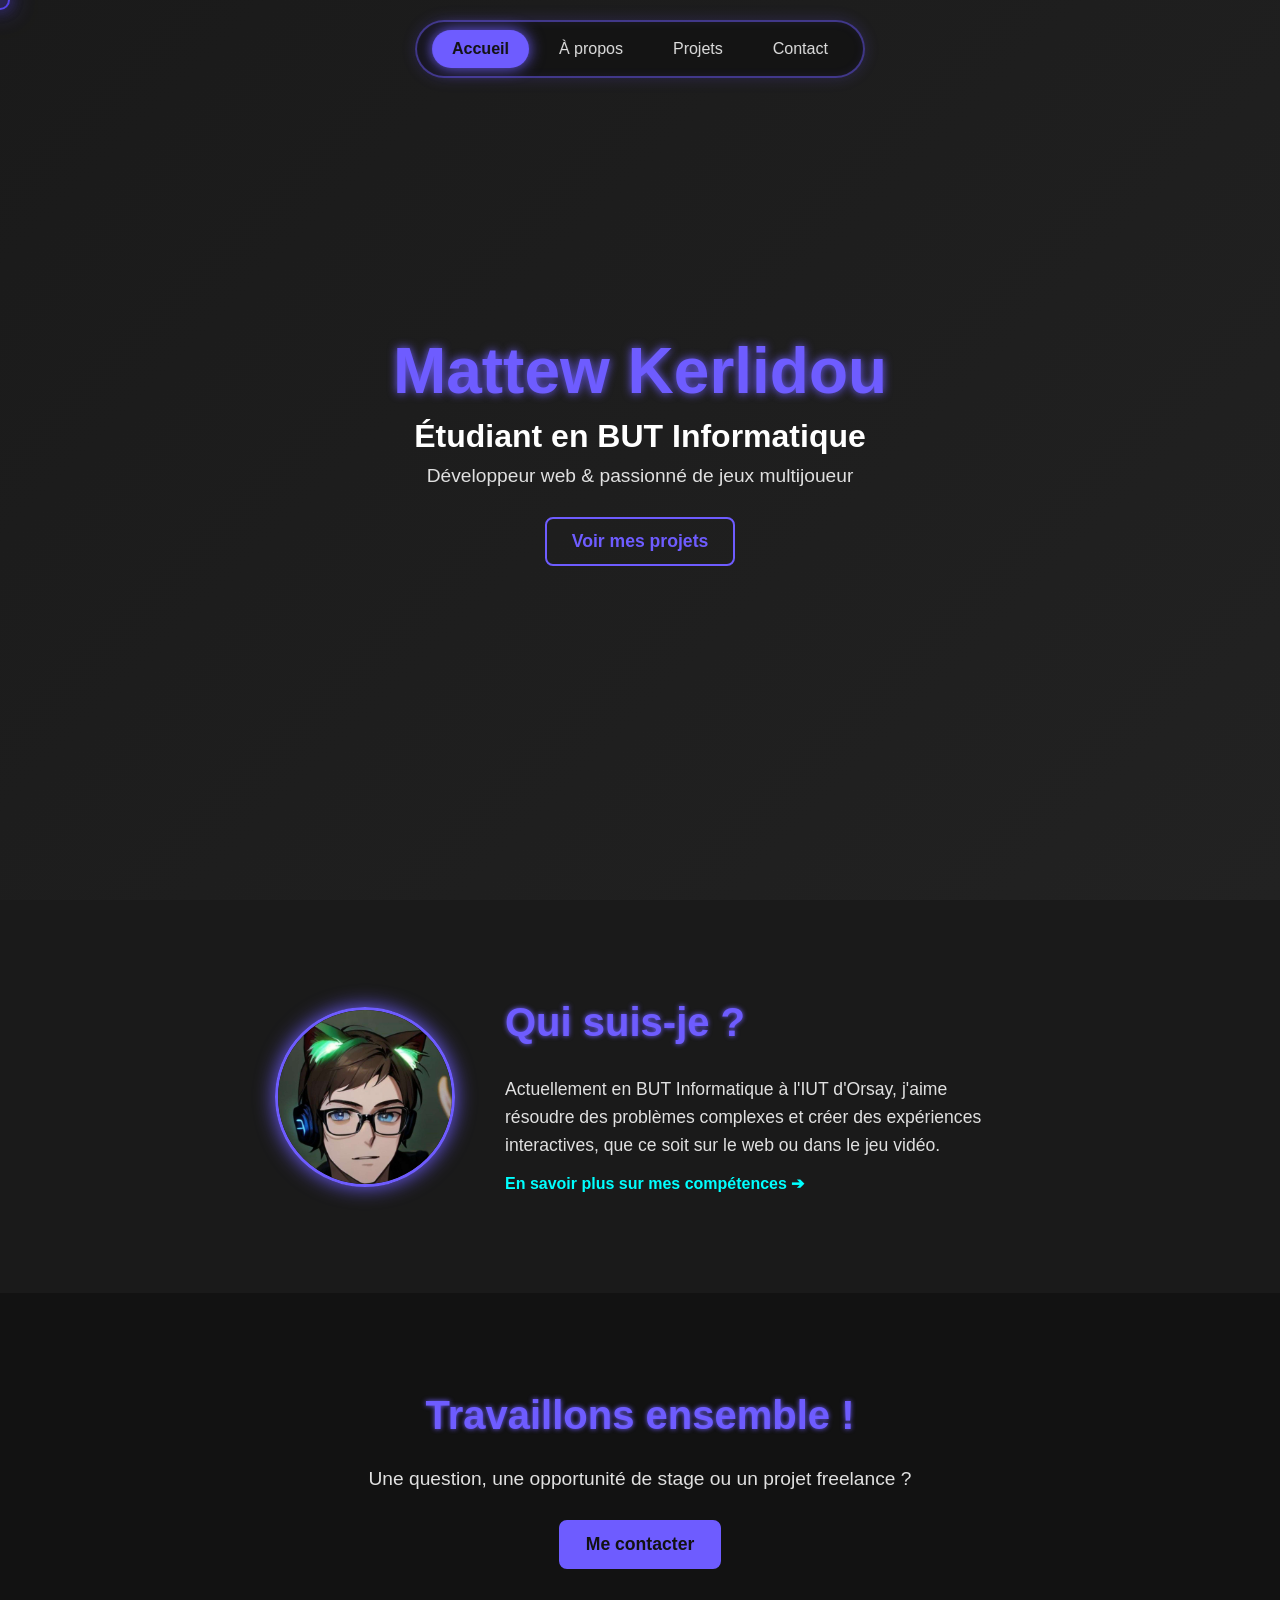
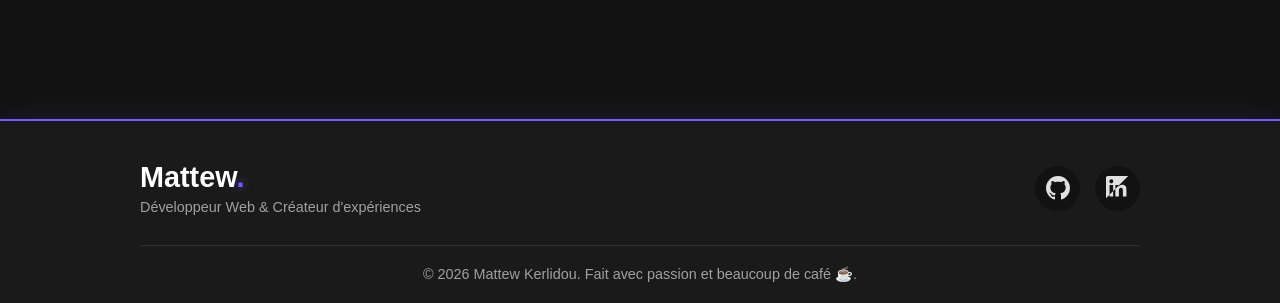
<file: index.html>
<!DOCTYPE html>
<html lang="fr">
<head>
    <meta charset="UTF-8">
    <meta name="viewport" content="width=device-width, initial-scale=1.0">
    <title>Portfolio - Mattew Kerlidou</title>
    <link rel="icon" type="image/x-icon" href="./image/favicon/favicon.png" >
    <link rel="stylesheet" href="style/curseur.css">
    <link rel="stylesheet" href="style/navbar.css">
    <link rel="stylesheet" href="style/index.css">
    <link rel="stylesheet" href="style/footer.css">
</head>
<body>
    
    <div id="custom-cursor"></div>

    <header class="navbar">
        <nav class="nav-container">
            <a href="index.html" class="nav-btn active">Accueil</a>
            <a href="about.html" class="nav-btn">À propos</a>
            <a href="projets.html" class="nav-btn">Projets</a>
            <a href="contact.html" class="nav-btn">Contact</a>
        </nav>
    </header>

    <section id="hero">
        <h1>Mattew Kerlidou</h1>
        <h2>Étudiant en BUT Informatique</h2>
        <p>Développeur web & passionné de jeux multijoueur</p>
        <a href="projets.html"><button id="btn-projets">Voir mes projets</button></a>
    </section>

    <section id="about-teaser" class="home-section dark-bg">
        <img src="image/mattewpp.jpg" alt="Avatar de Mattyou3043" class="avatar">
        <div class="teaser-content">
            <h2 class="section-title">Qui suis-je ?</h2>
            <p>Actuellement en BUT Informatique à l'IUT d'Orsay, j'aime résoudre des problèmes complexes et créer des expériences interactives, que ce soit sur le web ou dans le jeu vidéo.</p>
            <a href="about.html" class="link-primary">En savoir plus sur mes compétences ➔</a>
        </div>
    </section>

    <section id="contact-cta" class="home-section">
        <h2 class="section-title">Travaillons ensemble !</h2>
        <p>Une question, une opportunité de stage ou un projet freelance ?</p>
        <a href="contact.html"><button class="btn-primary">Me contacter</button></a>
    </section>
    <footer class="site-footer">
        <div class="footer-content">
            <div class="footer-logo">
                <h3>Mattew<span class="dot">.</span></h3>
                <p>Développeur Web & Créateur d'expériences</p>
            </div>
            
            <div class="footer-socials">
                <a href="https://github.com/Mattewkerlidou" target="_blank" class="social-icon" aria-label="Mon Profil GitHub">
                    <svg viewBox="0 0 24 24" fill="currentColor" width="24" height="24">
                        <path d="M12 0C5.37 0 0 5.37 0 12c0 5.31 3.435 9.795 8.205 11.385.6.105.825-.255.825-.57 0-.285-.015-1.23-.015-2.235-3.015.555-3.795-.735-4.035-1.41-.135-.345-.72-1.41-1.23-1.695-.42-.225-1.02-.78-.015-.795.945-.015 1.62.87 1.845 1.23 1.08 1.815 2.805 1.305 3.495.99.105-.78.42-1.305.765-1.605-2.67-.3-5.46-1.335-5.46-5.925 0-1.305.465-2.385 1.23-3.225-.12-.3-.54-1.53.12-3.18 0 0 1.005-.315 3.3 1.23.96-.27 1.98-.405 3-.405s2.04.135 3 .405c2.295-1.56 3.3-1.23 3.3-1.23.66 1.65.24 2.88.12 3.18.765.84 1.23 1.905 1.23 3.225 0 4.605-2.805 5.625-5.475 5.925.435.375.81 1.095.81 2.22 0 1.605-.015 2.895-.015 3.3 0 .315.225.69.825.57A12.02 12.02 0 0024 12c0-6.63-5.37-12-12-12z"/>
                    </svg>
                </a>
                <a href="https://www.linkedin.com/in/mattew-kerlidou-8362b5293/" target="_blank" class="social-icon" aria-label="Mon Profil LinkedIn">
                    <svg viewBox="0 0 24 24" fill="currentColor" width="24" height="24">
                        <path d="M20.447 20.452h-3.554v-5.569c0-1.328-.027-3.037-1.852-3.037-1.853 0-2.136 1.445-2.136 2.939v5.667H9.351V9h3.414v1.561h.046c.477-.9 1.637-1.85 3.37-1.85 3.601 0 4.267 2.37 4.267 5.455v6.286zM5.337 7.433a2.062 2.062 0 01-2.063-2.065 2.064 2.064 0 112.063 2.065zm1.782 13.019H3.555V9h3.564v11.452zM22.225 0H1.771C.792 0 0 .774 0 1.729v20.542C0 23.227.79２ ２４ １．７７１ ２４h２０．４５１C２３．２ ２４ ２４ ２３．２２７ ２４ ２２．２７１V１．７２９C２４ .774 ２３．２ ０ ２２．２２５ ０z"/>
                    </svg>
                </a>
            </div>
        </div>
        <div class="footer-bottom">
            <p>&copy; 2026 Mattew Kerlidou. Fait avec passion et beaucoup de café ☕.</p>
        </div>
    </footer>
    <script src="JavaScript/script.js"></script>
</body>
</html>
</file>
<file: style/curseur.css>
* {
    cursor: none !important;
}

/* 2. Apparence de base de ton curseur custom */
#custom-cursor {
    width: 20px;
    height: 20px;
    border: 2px solid #6e5cff;
    border-radius: 50%;
    position: fixed;
    pointer-events: none; /* Indispensable pour pouvoir cliquer sur les boutons à travers le curseur */
    transform: translate(-50%, -50%);
    /* J'ai adouci la transition pour que le changement de couleur et de taille soit fluide */
    transition: transform 0.15s ease, background-color 0.2s ease, border-color 0.2s ease; 
    mix-blend-mode: difference;
    z-index: 99999; /* Toujours au premier plan */
    filter: drop-shadow(0 0 6px #6e5cff) drop-shadow(0 0 12px #6e5cff);
}

/* 3. Apparence quand le curseur survole un lien ou un bouton (état .hover géré par ton JS) */
#custom-cursor.hover {
    transform: translate(-50%, -50%) scale(1.5); /* Grossit de 50% */
    background-color: rgba(110, 92, 255, 0.2); /* Se remplit d'un léger voile violet */
    border-color: #00ffff; /* La bordure devient cyan */
    filter: drop-shadow(0 0 8px #00ffff) drop-shadow(0 0 15px #00ffff); /* Le néon devient cyan aussi */
}

@media (pointer: coarse) {
    #custom-cursor { display: none !important; }
    * { cursor: auto !important; }
}
</file>
<file: style/navbar.css>
/* =========================================
   BARRE DE NAVIGATION (navbar.css)
========================================= */

/* 1. La boîte globale (Effet Pilule & Glassmorphism) */
.navbar {
    position: fixed;
    top: 20px;
    left: 50%;
    transform: translateX(-50%);
    padding: 8px 15px;
    
    /* Effet verre dépoli */
    background: rgba(18, 18, 18, 0.7);
    backdrop-filter: blur(12px); 
    -webkit-backdrop-filter: blur(12px); /* Pour Safari */
    
    /* Bordure néon discrète et forme pilule */
    border: 2px solid rgba(110, 92, 255, 0.5);
    border-radius: 50px; 
    z-index: 1000;
    
    /* Halo fixe au lieu d'une animation qui clignote en boucle */
    box-shadow: 0 0 15px rgba(110, 92, 255, 0.2), 
                inset 0 0 10px rgba(110, 92, 255, 0.1);
    transition: all 0.4s ease;
}

/* Léger effet quand la souris survole toute la navbar */
.navbar:hover {
    border-color: #6e5cff;
    box-shadow: 0 0 20px rgba(110, 92, 255, 0.5);
}

.nav-container {
    display: flex;
    gap: 10px;
    align-items: center;
}

/* 2. Les boutons / liens */
.nav-btn {
    text-decoration: none;
    color: #e0e0e0;
    font-weight: 500;
    padding: 10px 20px;
    border-radius: 30px; /* Les boutons sont aussi ronds */
    transition: all 0.3s ease;
    position: relative;
}

/* 3. Effet au survol (devient Cyan) */
.nav-btn:hover {
    color: #121212;
    background-color: #00ffff;
    box-shadow: 0 0 15px #00ffff;
    transform: translateY(-2px);
}

/* 4. Indicateur de page active (Violet) */
.nav-btn.active {
    color: #121212;
    background-color: #6e5cff;
    box-shadow: 0 0 15px #6e5cff;
    font-weight: bold;
}

/* =========================================
   5. RESPONSIVE (Mobiles & Tablettes)
========================================= */
@media screen and (max-width: 768px) {
    .navbar {
        top: 15px;
        width: 90%; /* Prend la largeur de l'écran */
        padding: 5px 10px;
        border-radius: 15px; /* Moins arrondi sur mobile */
    }
    
    .nav-container {
        justify-content: space-around; /* Répartit les boutons */
        gap: 0;
    }

    .nav-btn {
        padding: 8px 12px;
        font-size: 0.9rem;
    }
}
</file>
<file: style/index.css>
/* =========================================
   1. VARIABLES & RESET
========================================= */
:root {
    --bg-main: #121212;
    --bg-alt: #1a1a1a;
    --text-main: #e0e0e0;
    --text-light: #ffffff;
    --color-primary: #6e5cff; /* Ton violet néon */
    --color-secondary: #00ffff; /* Ton cyan */
}

* {
    margin: 0;
    padding: 0;
    box-sizing: border-box;
    font-family: 'Poppins', sans-serif;
}

body {
    background-color: var(--bg-main);
    color: var(--text-main);
    overflow-x: hidden;
}

/* =========================================
   2. BOUTONS & LIENS GLOBAUX
========================================= */
/* Bouton principal (Fond rempli) */
.btn-primary {
    display: inline-block;
    padding: 12px 25px;
    border: 2px solid var(--color-primary);
    background: var(--color-primary);
    color: var(--bg-main);
    font-size: 1.1rem;
    border-radius: 8px;
    font-weight: bold;
    cursor: pointer;
    transition: all 0.3s ease;
}

.btn-primary:hover {
    background: transparent;
    color: var(--color-primary);
    box-shadow: 0 0 15px var(--color-primary);
}

/* Bouton du Hero (Fond transparent) */
#btn-projets {
    padding: 12px 25px;
    border: 2px solid var(--color-primary);
    background: transparent;
    color: var(--color-primary);
    font-size: 1.1rem;
    border-radius: 8px;
    font-weight: bold;
    cursor: pointer;
    transition: all 0.3s ease;
}

#btn-projets:hover {
    background-color: var(--color-primary);
    color: var(--bg-main);
    box-shadow: 0 0 15px var(--color-primary);
}

/* Lien texte cyan */
.link-primary {
    color: var(--color-secondary);
    text-decoration: none;
    font-weight: bold;
    transition: all 0.3s ease;
    display: inline-block;
    margin-top: 15px;
}

.link-primary:hover {
    color: var(--color-primary);
    text-shadow: 0 0 10px var(--color-primary);
}

/* =========================================
   3. HERO SECTION (Accueil)
========================================= */
#hero {
    height: 100vh;
    display: flex;
    flex-direction: column;
    justify-content: center;
    align-items: center;
    text-align: center;
    background: linear-gradient(135deg, var(--bg-alt), #222222);
}

#hero h1 {
    font-size: 4rem;
    color: var(--color-primary);
    text-shadow: 0 0 10px var(--color-primary);
}

#hero h2 {
    font-size: 2rem;
    margin: 10px 0;
    color: var(--text-light);
}

#hero p {
    font-size: 1.2rem;
    margin-bottom: 30px;
}

/* =========================================
   4. SECTIONS GÉNÉRIQUES
========================================= */
.home-section {
    padding: 100px 20px;
    text-align: center;
}

.dark-bg {
    background-color: var(--bg-alt);
}

.section-title {
    color: var(--color-primary);
    margin-bottom: 30px;
    font-size: 2.5rem;
    text-shadow: 0 0 5px var(--color-primary);
}

/* =========================================
   5. TEASER "À PROPOS"
========================================= */
#about-teaser {
    display: flex;
    flex-direction: row;
    align-items: center;
    justify-content: center;
    gap: 50px;
    text-align: left; /* Annule le centrage de .home-section */
}

#about-teaser .avatar {
    width: 180px;
    height: 180px;
    border-radius: 50%;
    border: 3px solid var(--color-primary);
    box-shadow: 0 0 20px var(--color-primary);
    object-fit: cover;
}

.teaser-content {
    max-width: 500px;
}

.teaser-content p {
    font-size: 1.1rem;
    line-height: 1.6;
}

/* =========================================
   6. CONTACT CALL-TO-ACTION
========================================= */
#contact-cta p {
    font-size: 1.2rem;
    margin-bottom: 30px;
}

/* =========================================
   7. RESPONSIVE (Mobiles & Tablettes)
========================================= */
@media screen and (max-width: 768px) {
    #hero h1 {
        font-size: 3rem;
    }

    #hero h2 {
        font-size: 1.5rem;
    }

    #about-teaser {
        flex-direction: column;
        text-align: center;
        gap: 30px;
    }

    #about-teaser .avatar {
        width: 150px;
        height: 150px;
    }
}
</file>
<file: style/footer.css>
/* =========================================
   8. FOOTER
========================================= */
.site-footer {
    background-color: var(--bg-alt); /* Utilise ton fond gris sombre */
    border-top: 2px solid var(--color-primary); /* Liseré violet néon en haut */
    padding: 40px 20px 20px;
    margin-top: 50px;
    box-shadow: 0 -5px 20px rgba(110, 92, 255, 0.1); /* Léger halo vers le haut */
}

.footer-content {
    display: flex;
    justify-content: space-between;
    align-items: center;
    max-width: 1000px;
    margin: 0 auto;
    padding-bottom: 30px;
    border-bottom: 1px solid rgba(224, 224, 224, 0.1);
}

.footer-logo h3 {
    font-size: 1.8rem;
    color: var(--text-light);
}

.footer-logo .dot {
    color: var(--color-primary);
    text-shadow: 0 0 10px var(--color-primary);
}

.footer-logo p {
    font-size: 0.9rem;
    color: #a0a0a0;
    margin-top: 5px;
}

.footer-socials {
    display: flex;
    gap: 15px;
}

.social-icon {
    color: var(--text-main);
    display: flex;
    justify-content: center;
    align-items: center;
    width: 45px;
    height: 45px;
    border-radius: 50%;
    background-color: var(--bg-main);
    border: 2px solid transparent;
    transition: all 0.3s ease;
}

.social-icon:hover {
    color: var(--color-secondary); /* Devient cyan au survol */
    border-color: var(--color-secondary);
    box-shadow: 0 0 15px var(--color-secondary);
    transform: translateY(-5px); /* Petit bond vers le haut */
}

.footer-bottom {
    text-align: center;
    padding-top: 20px;
    font-size: 0.9rem;
    color: #a0a0a0;
}

/* =========================================
   RESPONSIVE FOOTER
========================================= */
@media screen and (max-width: 768px) {
    .footer-content {
        flex-direction: column;
        text-align: center;
        gap: 25px;
    }
}
</file>
